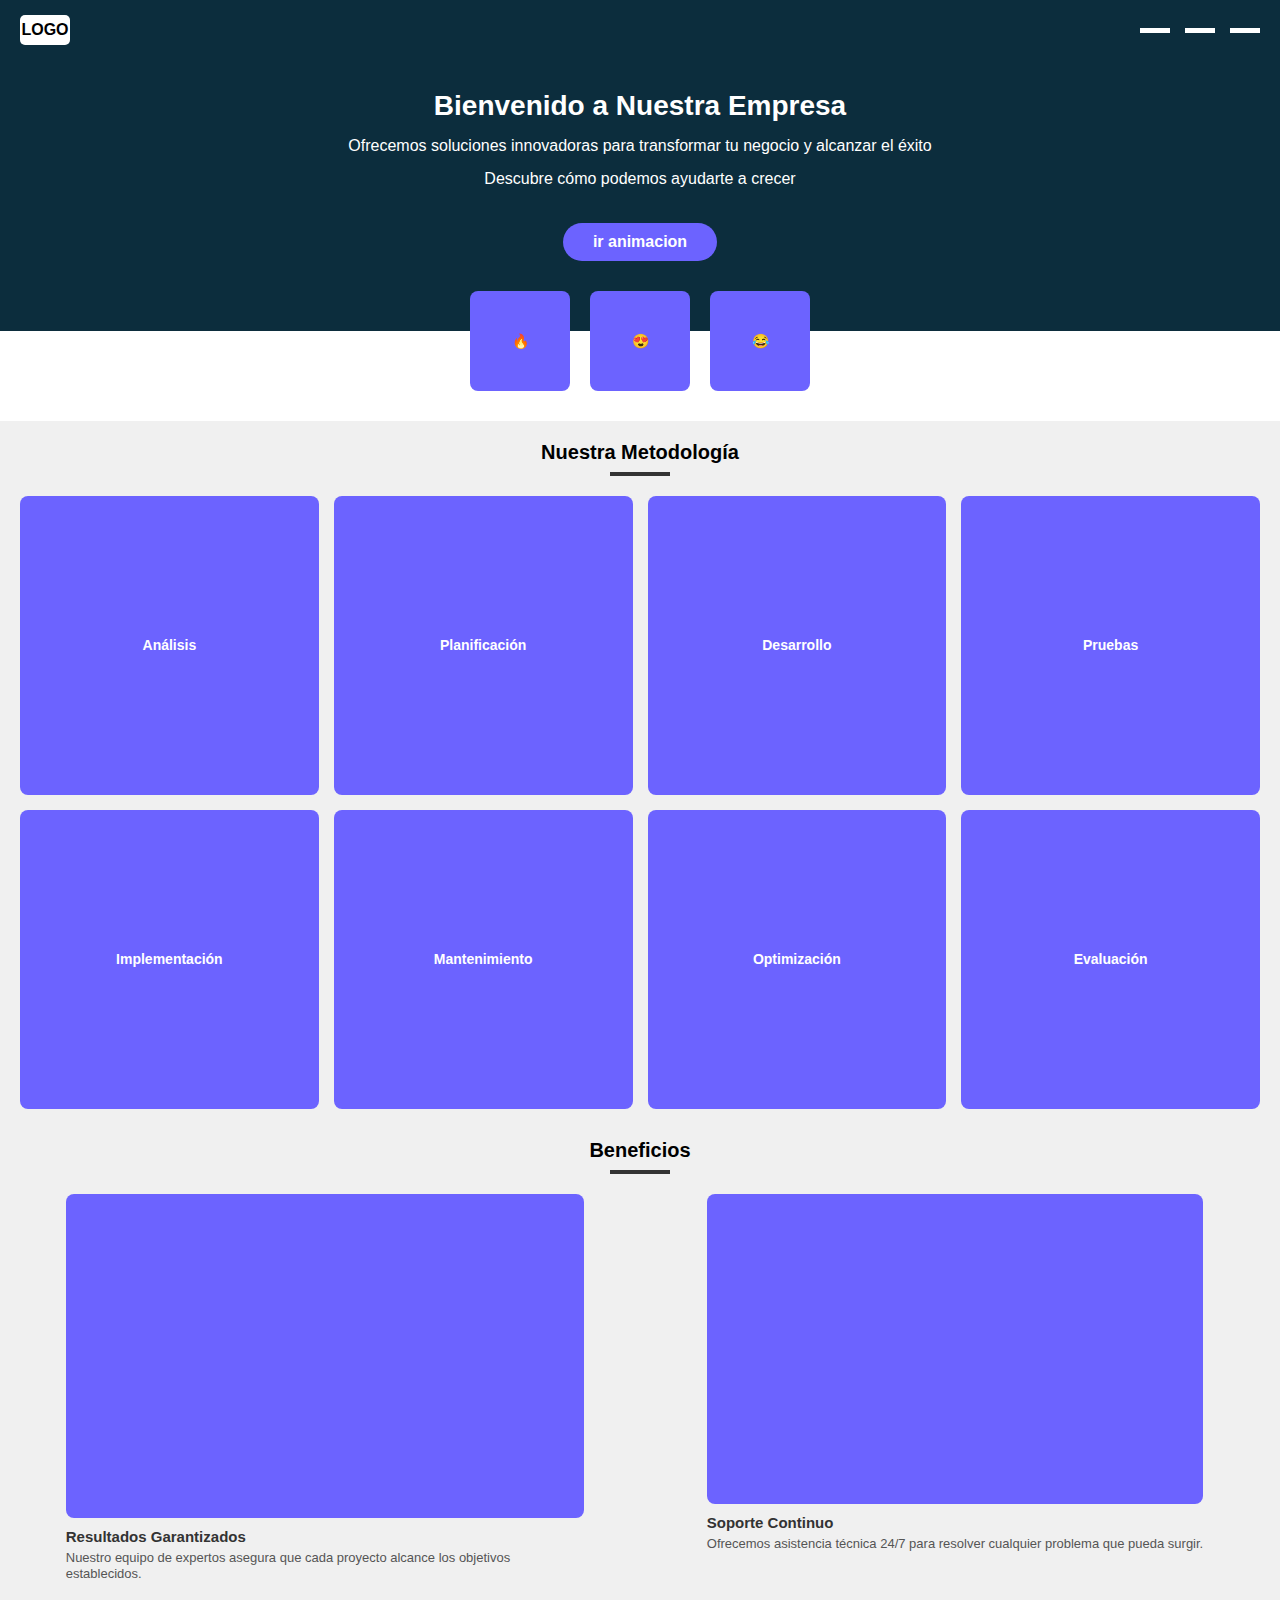
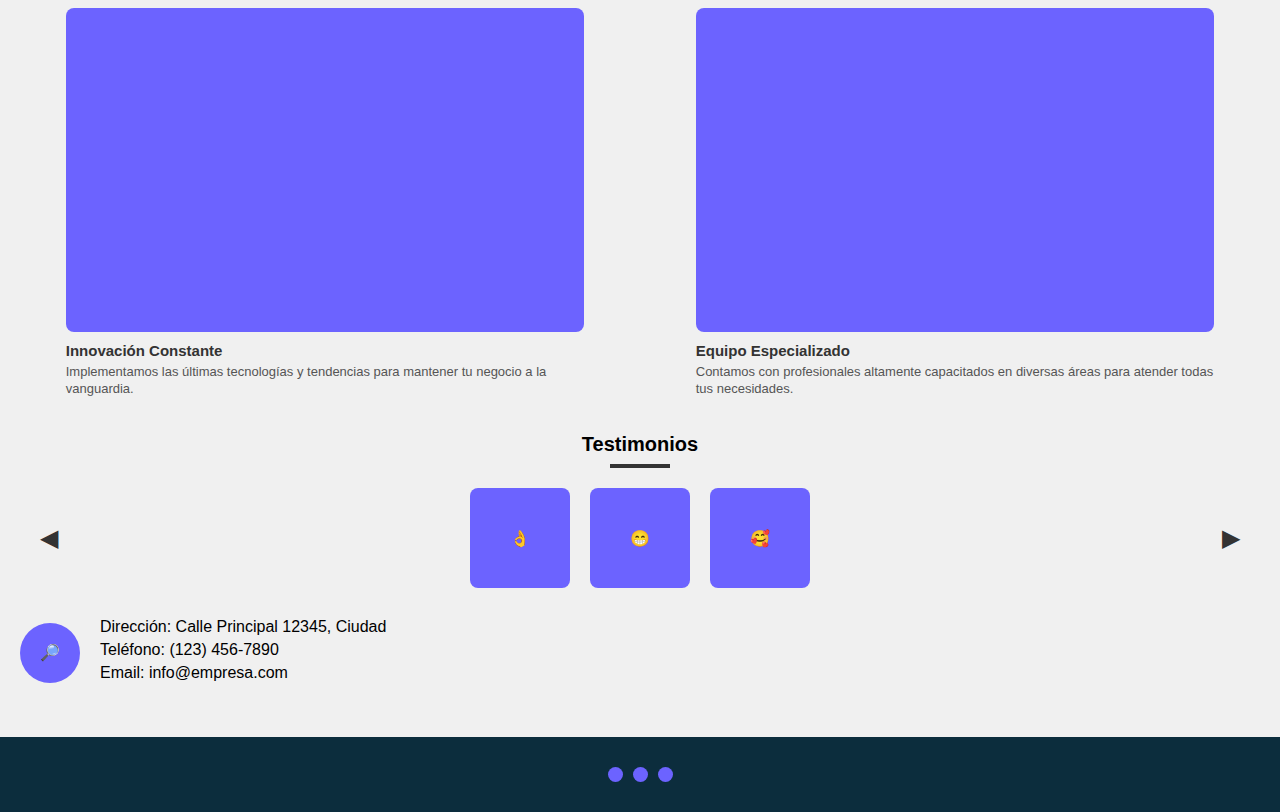
<file: maquetacion y animacion/index.html>
<!DOCTYPE html>
<html lang="es">
<head>
    <meta charset="UTF-8">
    <meta name="viewport" content="width=device-width, initial-scale=1.0">
    <title>Diseño de Página Web</title>
    <link rel="stylesheet" href="style.css"> 
    
    
</head>
<body>
    
    <header>
        <div class="logo">LOGO</div>
        <div class="header-menu">
            <div class="header-menu-item"></div>
            <div class="header-menu-item"></div>
            <div class="header-menu-item"></div>
        </div>
    </header>
    
    <!-- Hero Section -->
    <section class="hero">
        <h1 class="hero-title">Bienvenido a Nuestra Empresa</h1>
        <p class="hero-subtitle">Ofrecemos soluciones innovadoras para transformar tu negocio y alcanzar el éxito</p>
        <p class="hero-subtitle">Descubre cómo podemos ayudarte a crecer</p>
        <a href="./index2.html" class="hero-button">ir animacion</a>
    </section>
    
    <!-- Services over hero -->
    <div class="services-over-hero">
        <div class="service-item">🔥</div>
        <div class="service-item">😍</div>
        <div class="service-item">😂</div>
    </div>
    
    <!-- Features Grid -->
    <section class="features">
        <h2 class="section-title">Nuestra Metodología</h2>
        <div class="features-grid">
            <div class="feature-item">Análisis</div>
            <div class="feature-item">Planificación</div>
            <div class="feature-item">Desarrollo</div>
            <div class="feature-item">Pruebas</div>
            <div class="feature-item">Implementación</div>
            <div class="feature-item">Mantenimiento</div>
            <div class="feature-item">Optimización</div>
            <div class="feature-item">Evaluación</div>
        </div>
        
        <!-- Cards-cartas -->
        <h2 class="section-title">Beneficios</h2>
        <div class="info-cards">
            <div class="info-card">
                <div class="info-card-image"></div>
                <h3 class="info-card-title">Resultados Garantizados</h3>
                <p class="info-card-text">Nuestro equipo de expertos asegura que cada proyecto alcance los objetivos establecidos.</p>
            </div>
            <div class="info-card">
                <div class="info-card-image"></div>
                <h3 class="info-card-title">Soporte Continuo</h3>
                <p class="info-card-text">Ofrecemos asistencia técnica 24/7 para resolver cualquier problema que pueda surgir.</p>
            </div>
            <div class="info-card">
                <div class="info-card-image"></div>
                <h3 class="info-card-title">Innovación Constante</h3>
                <p class="info-card-text">Implementamos las últimas tecnologías y tendencias para mantener tu negocio a la vanguardia.</p>
            </div>
            <div class="info-card">
                <div class="info-card-image"></div>
                <h3 class="info-card-title">Equipo Especializado</h3>
                <p class="info-card-text">Contamos con profesionales altamente capacitados en diversas áreas para atender todas tus necesidades.</p>
            </div>
        </div>
        
        <!-- Testimonios-Slider -->
        <h2 class="section-title">Testimonios</h2>
        <div class="testimonials-slider">
            <div class="slider-arrow">&#9664;</div>
            <div class="testimonials-items">
                <div class="testimonial-item">👌</div>
                <div class="testimonial-item">😁</div>
                <div class="testimonial-item">🥰</div>
            </div>
            <div class="slider-arrow">&#9654;</div>
        </div>
        
        <!-- Contacto-Formulario -->
        <div class="footer-info">
            <div class="footer-logo">🔎</div>
            <div>
                <p class="footer-text">Dirección: Calle Principal 12345, Ciudad</p>
                <p class="footer-text">Teléfono: (123) 456-7890</p>
                <p class="footer-text">Email: info@empresa.com</p>
            </div>
        </div>
    </section>
    
    
    <footer>
        <div class="footer-menu">
            <div class="footer-menu-item"></div>
            <div class="footer-menu-item"></div>
            <div class="footer-menu-item"></div>
        </div>
    </footer>
</body>
</html>
</file>
<file: maquetacion y animacion/style.css>
* {
    margin: 0;
    padding: 0;
    box-sizing: border-box;
    font-family: Arial, sans-serif;
}

body {
    display: flex;
    flex-direction: column;
    min-height: 100vh;
}


header {
    background-color: #0c2d3d;
    padding: 15px 20px;
    display: flex;
    justify-content: space-between;
    align-items: center;
}

.logo {
    width: 50px;
    height: 30px;
    background-color: white;
    border-radius: 5px;
    display: flex;
    justify-content: center;
    align-items: center;
    font-weight: bold;
}

.header-menu {
    display: flex;
    gap: 15px;
}

.header-menu-item {
    width: 30px;
    height: 5px;
    background-color: #fff;
}


.hero {
    background-color: #0c2d3d;
    padding: 30px 20px 70px;
    text-align: center;
    color: white;
    position: relative;
}

.hero-title {
    font-size: 28px;
    margin-bottom: 15px;
    font-weight: bold;
}

.hero-subtitle {
    font-size: 16px;
    margin-bottom: 15px;
    max-width: 600px;
    margin-left: auto;
    margin-right: auto;
}

.hero-button {
    display: inline-block;
    background-color: #6c63ff;
    color: white;
    padding: 10px 30px;
    border-radius: 20px;
    margin-top: 20px;
    text-decoration: none;
    font-weight: bold;
}

/* Services over hero */
.services-over-hero {
    display: flex;
    justify-content: center;
    gap: 20px;
    margin: -40px auto 30px;
    position: relative;
    z-index: 10;
    max-width: 80%;
}

.service-item {
    background-color: #6c63ff;
    border-radius: 8px;
    display: flex;
    justify-content: center;
    align-items: center;
    color: white;
    font-weight: bold;
    padding: 20px 15px;
    text-align: center;
    width: 100px;
    height: 100px;
    font-size: 14px;
}

/* Features Grid */
.features {
    padding: 20px 20px 30px;
    background-color: #f0f0f0;
}

.section-title {
    font-size: 20px;
    font-weight: bold;
    text-align: center;
    margin-bottom: 20px;
    position: relative;
}

.section-title::after {
    content: "";
    display: block;
    width: 60px;
    height: 4px;
    background-color: #333;
    margin: 8px auto 0;
}

.features-grid {
    display: grid;
    grid-template-columns: repeat(4, 1fr);
    gap: 15px;
    margin-bottom: 30px;
}

.feature-item {
    background-color: #6c63ff;
    aspect-ratio: 1/1;
    border-radius: 8px;
    display: flex;
    justify-content: center;
    align-items: center;
    color: white;
    font-weight: bold;
    padding: 15px;
    text-align: center;
    font-size: 14px;
}

.features-grid-item-caption {
    height: 4px;
    background-color: #333;
    width: 60px;
    margin: 5px auto 15px;
}

/* Info Cards */
.info-cards {
    display: grid;
    grid-template-columns: repeat(2, 1fr);
    gap: 20px;
    margin-bottom: 30px;
}

.info-card {
    display: flex;
    flex-direction: column;
    align-items: flex-start;
    text-align: left;
    max-width: 85%;
    margin: 0 auto;
}

.info-card-image {
    background-color: #6c63ff;
    width: 100%;
    aspect-ratio: 16/10;
    border-radius: 8px;
    margin-bottom: 10px;
}

.info-card-title {
    font-size: 15px;
    font-weight: bold;
    margin-bottom: 5px;
    color: #333;
}

.info-card-text {
    margin-bottom: 5px;
    line-height: 1.3;
    color: #555;
    font-size: 13px;
}

/* Testimonials */
.testimonials-slider {
    display: flex;
    justify-content: space-between;
    align-items: center;
    padding: 0 20px;
    margin-bottom: 30px;
}

.slider-arrow {
    font-size: 24px;
    color: #333;
    cursor: pointer;
}

.testimonials-items {
    display: flex;
    gap: 20px;
    justify-content: center;
    flex: 1;
}

.testimonial-item {
    background-color: #6c63ff;
    width: 100px;
    height: 100px;
    border-radius: 8px;
    display: flex;
    justify-content: center;
    align-items: center;
    color: white;
    font-weight: bold;
    padding: 10px;
    text-align: center;
}

/* Footer */
footer {
    background-color: #0c2d3d;
    padding: 30px 20px;
    margin-top: auto;
    color: white;
}

.footer-info {
    display: flex;
    align-items: center;
    margin-bottom: 20px;
}

.footer-logo {
    width: 60px;
    height: 60px;
    background-color: #6c63ff;
    border-radius: 50%;
    margin-right: 20px;
    display: flex;
    justify-content: center;
    align-items: center;
    font-weight: bold;
}

.footer-text {
    margin-bottom: 5px;
    flex: 1;
}

.footer-menu {
    display: flex;
    justify-content: center;
    gap: 10px;
}

.footer-menu-item {
    width: 15px;
    height: 15px;
    background-color: #6c63ff;
    border-radius: 50%;
}

@media (max-width: 768px) {
    .services-over-hero {
        flex-wrap: wrap;
    }
    
    .features-grid {
        grid-template-columns: repeat(2, 1fr);
    }
    
    .info-cards {
        grid-template-columns: repeat(2, 1fr);
    }
}

@media (max-width: 480px) {
    .services-over-hero {
        flex-direction: column;
        align-items: center;
    }
    
    .features-grid {
        grid-template-columns: 1fr;
    }
    
    .testimonials-items {
        flex-direction: column;
    }
    
    .testimonial-item {
        width: 100%;
    }
    
    .info-cards {
        grid-template-columns: 1fr;
    }
}
</file>
